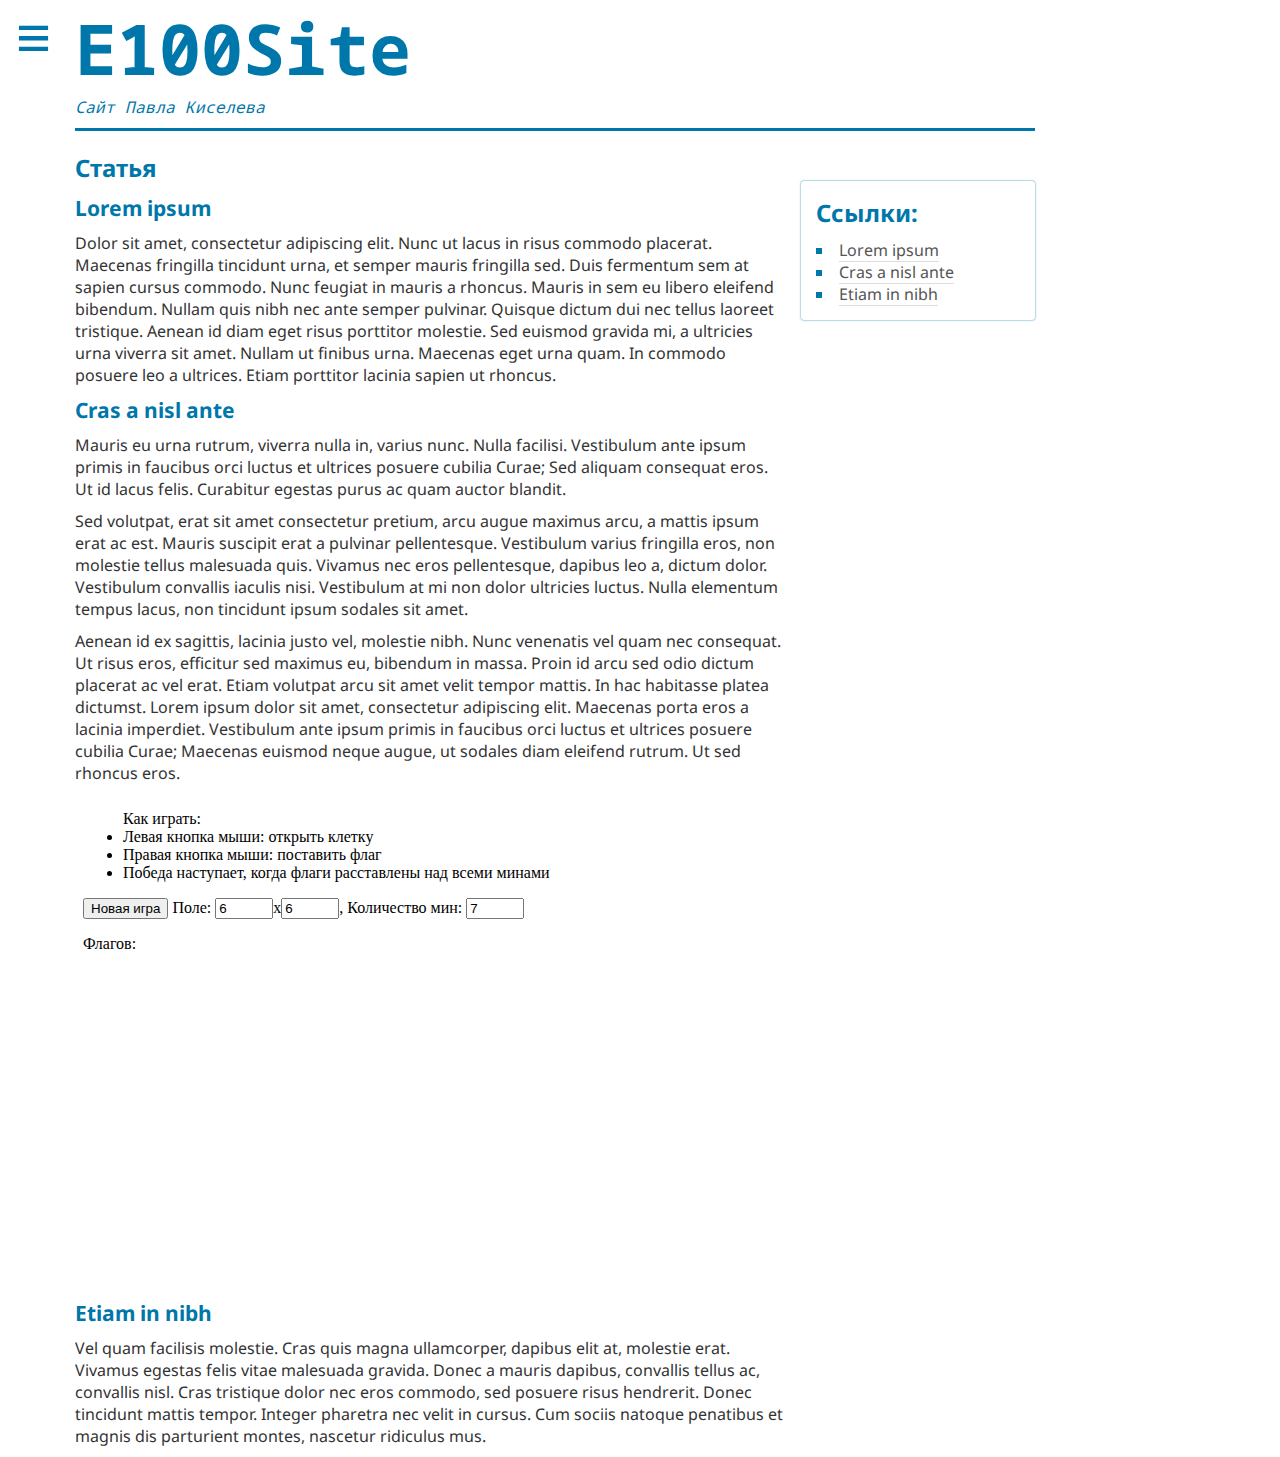
<file: index.html>
<!DOCTYPE html>
<html lang="ru">
<head>
    <title>E100Site</title>
    <meta charset="utf-8">
    <link rel="shortcut icon" href="favicon.png" type="image/x-icon">
    <meta name="viewport" content="width=device-width, initial-scale=1">
    <meta name="author" content="Pavel Kiselev">
    <meta name="description" content="Experiment for learning html css and js.
    This page contains no actual content">
    <link href="assets/stylesheets/reset.css" rel="stylesheet">
    <link href="assets/stylesheets/main.css" rel="stylesheet">
    <link href="https://fonts.googleapis.com/css?family=Droid+Sans|Droid+Sans+Mono" rel="stylesheet">
</head>
<body>
    <input id="toggle" type="checkbox"><label for="toggle">&equiv;</label>
    <nav class="menu">
        <ul>
            <li><a href="#">сайт 1</a></li>
            <li><a href="#">сайт 2</a></li>
            <li><a href="#">сайт 3</a></li>
        </ul>
        <footer>
            <p>&copy; <a href="mailto:kispash@ya.ru">Pavel Kiselev</a> 2016</p>
        </footer>
    </nav>
    <div id="overlay"></div>
    <div class="grid">
        <header class="main-header">
            <h1>E100Site</h1>
            <p>Сайт Павла Киселева</p>
        </header>
        <div class="content">
            <article>
                <h2>Статья</h2>
                <h3 id="Lorem_ipsum">Lorem ipsum</h3>
                <p>
                    Dolor sit amet, consectetur adipiscing elit. Nunc ut lacus in risus commodo placerat. Maecenas fringilla tincidunt urna, et semper mauris fringilla sed. Duis fermentum sem at sapien cursus commodo. Nunc feugiat in mauris a rhoncus. Mauris in sem eu libero eleifend bibendum. Nullam quis nibh nec ante semper pulvinar. Quisque dictum dui nec tellus laoreet tristique. Aenean id diam eget risus porttitor molestie. Sed euismod gravida mi, a ultricies urna viverra sit amet. Nullam ut finibus urna. Maecenas eget urna quam. In commodo posuere leo a ultrices. Etiam porttitor lacinia sapien ut rhoncus.
                </p>
                <h3 id="Cras_a_nisl_ante">Cras a nisl ante</h3>
                <p>
                    Mauris eu urna rutrum, viverra nulla in, varius nunc. Nulla facilisi. Vestibulum ante ipsum primis in faucibus orci luctus et ultrices posuere cubilia Curae; Sed aliquam consequat eros. Ut id lacus felis. Curabitur egestas purus ac quam auctor blandit.
                </p>
                <p>
                    Sed volutpat, erat sit amet consectetur pretium, arcu augue maximus arcu, a mattis ipsum erat ac est. Mauris suscipit erat a pulvinar pellentesque. Vestibulum varius fringilla eros, non molestie tellus malesuada quis. Vivamus nec eros pellentesque, dapibus leo a, dictum dolor. Vestibulum convallis iaculis nisi. Vestibulum at mi non dolor ultricies luctus. Nulla elementum tempus lacus, non tincidunt ipsum sodales sit amet.
                </p>
                <p>
                    Aenean id ex sagittis, lacinia justo vel, molestie nibh. Nunc venenatis vel quam nec consequat. Ut risus eros, efficitur sed maximus eu, bibendum in massa. Proin id arcu sed odio dictum placerat ac vel erat. Etiam volutpat arcu sit amet velit tempor mattis. In hac habitasse platea dictumst. Lorem ipsum dolor sit amet, consectetur adipiscing elit. Maecenas porta eros a lacinia imperdiet. Vestibulum ante ipsum primis in faucibus orci luctus et ultrices posuere cubilia Curae; Maecenas euismod neque augue, ut sodales diam eleifend rutrum. Ut sed rhoncus eros.
                </p>
                <iframe src="mines.html" width="100%" height="500" frameborder=0>
                    <p> <a href="mines.html">
                        Fallback link for browsers that don't support iframes
                    </a> </p>
                </iframe>
                <h3 id="Etiam_in_nibh">Etiam in nibh</h3>
                <p>
                    Vel quam facilisis molestie. Cras quis magna ullamcorper, dapibus elit at, molestie erat. Vivamus egestas felis vitae malesuada gravida. Donec a mauris dapibus, convallis tellus ac, convallis nisl. Cras tristique dolor nec eros commodo, sed posuere risus hendrerit. Donec tincidunt mattis tempor. Integer pharetra nec velit in cursus. Cum sociis natoque penatibus et magnis dis parturient montes, nascetur ridiculus mus.
                </p>
            </article>
            <aside>
                <h2>Ссылки:</h2>
                <ul>
                    <li><a href="#Lorem_ipsum">Lorem ipsum</a></li>
                    <li><a href="#Cras_a_nisl_ante">Cras a nisl ante</a></li>
                    <li><a href="#Etiam_in_nibh">Etiam in nibh</a></li>
                </ul>
            </aside>
        </div>
    </div>
</body>
</html>
</file>
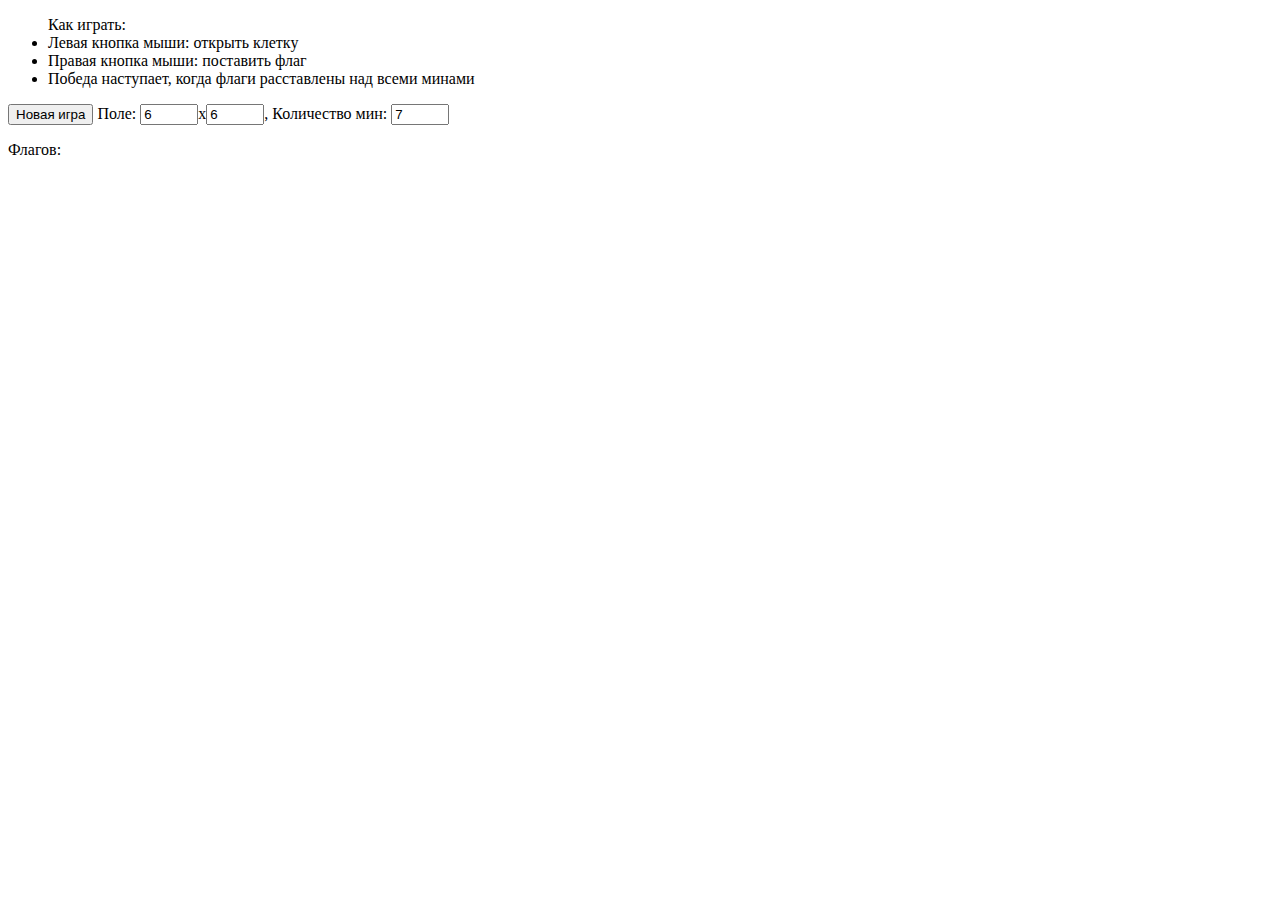
<file: mines.html>
<!DOCTYPE html>
<html>
<head>
    <meta charset="utf-8">
    <title>Mines clone</title>
    <style>
    body {
        background: #fffff;
    }
    table {
        border-collapse: collapse;
    }
    td,th {
        border: 1px solid black;
    }
    td {
        height: 45px;
        width: 45px;
        font-size: 20px;
        vertical-align: middle;
        text-align: center;
        background-color: #cccccc;
    }
    td:hover {
        background-color: #88dddd;
    }
    input {
        width: 50px;
    }
    </style>
</head>
<body>
    <ul> Как играть:
        <li> Левая кнопка мыши: открыть клетку </li>
        <li> Правая кнопка мыши: поставить флаг </li>
        <li> Победа наступает, когда флаги расставлены над всеми минами </li>
    </ul>
    <p>
        <button id="reset-btn">Новая игра</button>
        Поле: <input type="number" id="x" value="6">x<input type="number" id="y" value="6">,
        Количество мин: <input type="number" id="mines" value="7">
    </p>
    <p>
        Флагов: <span id="flags-left"></span>
    </p>
    <table oncontextmenu="return false;">
    </table>
</body>
<script>

var resetBtn = document.querySelector("#reset-btn");

var flags = 0;
var flagsLeft = document.querySelector("#flags-left");

var game_info = undefined;
var minefield = undefined;

resetBtn.addEventListener("click", function() {
    game_info = updatePreferences();
    minefield = initGame();
});

function updatePreferences() {
    var fieldX = document.querySelector("#x");
    var fieldY = document.querySelector("#y");
    var fieldMines = document.querySelector("#mines");
    var x = Number(fieldX.value);
    var y = Number(fieldY.value);
    var mines = Number(fieldMines.value);
    if (x < 2) {
        x = 2;
    }
    if (x > 100) {
        x = 100;
    }
    if (y < 2) {
        y = 2;
    }
    if (y > 100) {
        y = 100;
    }
    if (mines >= x*y ) {
        mines = x*y-1;
    }
    if (mines === 0) {
        mines = 1;
    }
    fieldX.value = x;
    fieldY.value = y;
    fieldMines.value = mines;
    return { x: x, y: x, mines: mines };

}

function initGame() {
    var table = document.querySelector("table");

    while (table.hasChildNodes()) {
        table.removeChild(table.firstChild);
    }

    flags = 0;
    flagsLeft.textContent = game_info.mines;

    var grid = [];
    for (var i = 0; i < game_info.y; i++) {
        var rowGrid = [];
        var rowHtml = document.createElement("tr");
        for (var j = 0; j < game_info.x; j++) {
            var cell = document.createElement("td");
            cell.addEventListener("click", openCell);
            cell.addEventListener("contextmenu", flag);
            rowHtml.appendChild(cell);
            rowGrid.push(cell);
        }
        table.appendChild(rowHtml);
        grid.push(rowGrid);
    }

    return { grid: grid, field: undefined};
}

function makeField(not_y,not_x) {
    var field = [];
    for (var i = 0; i < game_info.y; i++) {
        var row = [];
        for (var j = 0; j < game_info.x; j++) {
            row.push(0);
        }
        field.push(row);
    }

    // Generate mine coordinates
    var x = [];
    for (var i = 0; i < game_info.mines; i++) {
        x.push(Math.floor(Math.random() * game_info.x));
    }
    var y = [];
    for (var i = 0; i < game_info.mines; i++) {
        y.push(Math.floor(Math.random() * game_info.y));
    }
    // Check for repeating coordinates
    for (var i = 0; i <  game_info.mines; i++) {
        for (var j = 0; j < game_info.mines; j++) {
            if ((x[i] === x[j] || x[i] === not_x) && (y[i] === y[j] || y[i] === not_y) && i !== j) {
                x[i] = Math.floor(Math.random() * game_info.x);
                y[i] = Math.floor(Math.random() * game_info.y);
                i--;
                break;
            }
        }
    }

    for (var i = 0; i < game_info.mines; i++) {
        field[y[i]][x[i]] = -1;
    }

    // Create field
    for (var i = 0; i < field.length; i++) {
        for (var j = 0; j < field[i].length; j++) {
            if (field[i][j] === -1) {
                for (i1 = i-1; i1 <= i+1; i1++) {
                    for (j1 = j-1; j1 <= j+1; j1++) {
                        if (i1 >= 0 && i1 < field.length && j1 >= 0 && j1 < field[i].length && !(i1 === i && j1 === j) && field[i1][j1] !== -1) {
                            field[i1][j1] += 1;
                        }
                    }
                }
            }
        }
    }
    return field;
}

function flag() {
    if (this.textContent === "" || this.textContent === "⚑") {
        if (this.textContent !== "⚑") {
            if (flags >= game_info.mines) {
                return;
            }
            this.textContent = "⚑";
            this.style.color = "green";
            this.removeEventListener("click", openCell);
            flags += 1;
            flagsLeft.textContent = game_info.mines - flags;
            if (flags === game_info.mines) {
                checkWin();
            }
        } else {
            this.textContent = "";
            this.style.color = "black";
            this.addEventListener("click", openCell);
            flags -= 1;
            flagsLeft.textContent = game_info.mines - flags;
        }
    }
}

function openCell() {
    loop1:
    for (var i = 0; i < minefield.grid.length; i++) {
        for (var j = 0; j < minefield.grid[i].length; j++) {
            if (this === minefield.grid[i][j]) {
                if (minefield.field == undefined) {
                    minefield.field = makeField(i,j);
                }
                if (minefield.field[i][j] === -1) {
                    gameOver();
                } else {
                    openField(i,j);
                }
                break loop1;
            }
        }
    }
}
function openField(i,j) {
    minefield.grid[i][j].style.backgroundColor = "#ffffff";
    if (minefield.field[i][j] > 0) {
        minefield.grid[i][j].textContent = minefield.field[i][j];
        return;
    } else {
        minefield.grid[i][j].textContent = " ";
    }
    for (var i1 = i-1; i1 <= i+1; i1++) {
        for (var j1 = j-1; j1 <= j+1; j1++) {
            if (i1 >= 0 && i1 < minefield.field.length && j1 >= 0 && j1 < minefield.field[i].length && !(i1 === i && j1 === j)) {
                if (minefield.field[i1][j1] !== -1 && minefield.grid[i1][j1].textContent === "") {
                    openField(i1,j1);
                }
            }
        }
    }
}

function gameOver() {
    for (var i = 0; i < minefield.grid.length; i++) {
        for (var j = 0; j < minefield.grid[i].length; j++) {
            minefield.grid[i][j].removeEventListener("click", openCell);
            minefield.grid[i][j].removeEventListener("contextmenu", flag);
            if (minefield.field[i][j] === -1) {
                minefield.grid[i][j].style.backgroundColor = "red";
            }
        }
    }
}
function gameWin() {
    for (var i = 0; i < minefield.grid.length; i++) {
        for (var j = 0; j < minefield.grid[i].length; j++) {
            minefield.grid[i][j].removeEventListener("click", openCell);
            minefield.grid[i][j].removeEventListener("contextmenu",flag);
            if (minefield.field[i][j] === -1) {
                minefield.grid[i][j].style.backgroundColor = "green";
            }
        }
    }
}



function checkWin() {
    var correct = 0;
    for (var i = 0; i < minefield.grid.length; i++) {
        for (var j = 0; j < minefield.grid[i].length; j++) {
            if (minefield.grid[i][j].textContent === "⚑") {
                if (minefield.field[i][j] === -1) {
                    correct += 1;
                }
            }
        }
    }
    if (correct === game_info.mines) {
        gameWin();
    }
}

</script>
</html>
</file>
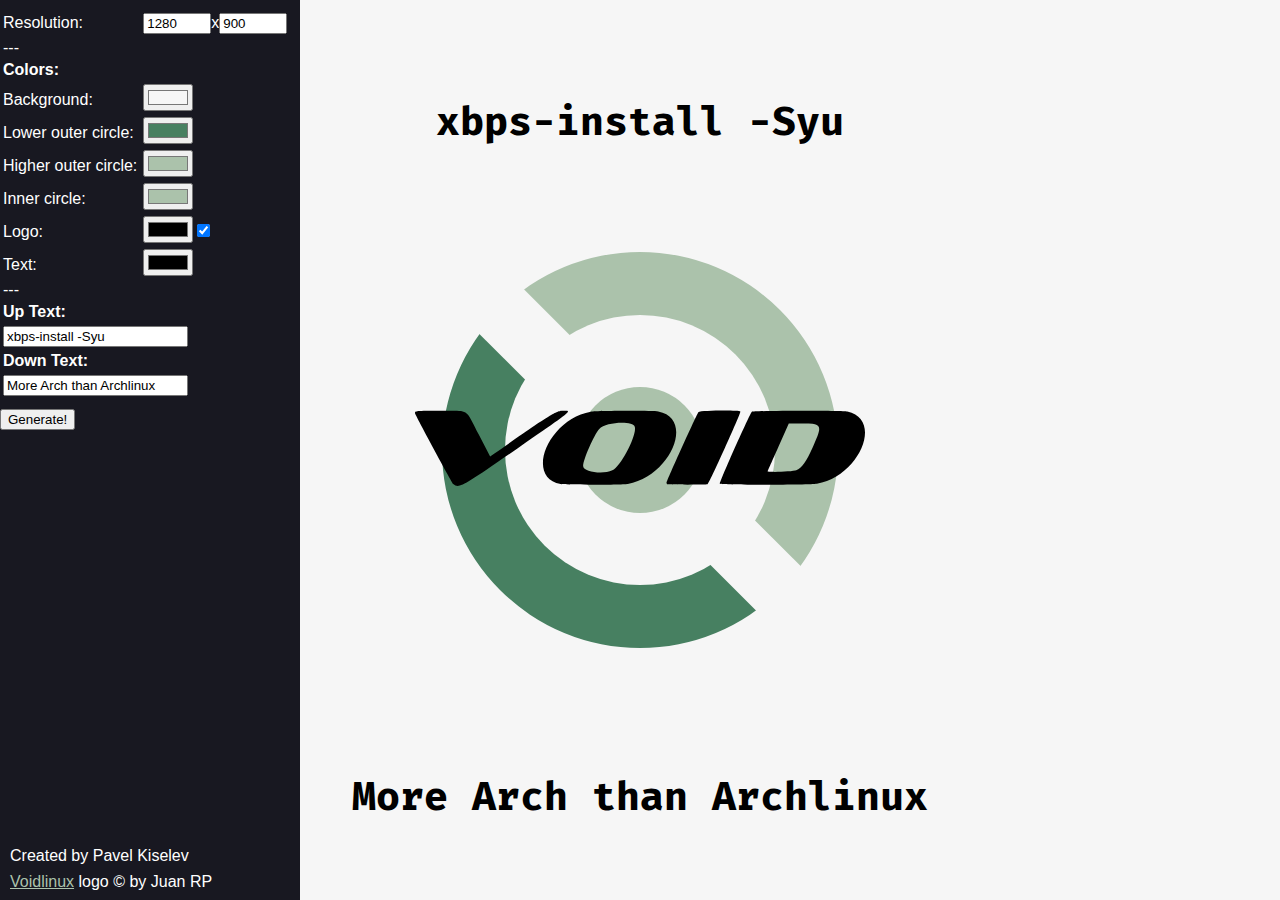
<file: void-wp.html>
<!DOCTYPE html>
<html>
	<head>
		<meta charset="utf-8"/>
		<title> Void Wallpaper Generator </title>
		<link href="assets/stylesheets/reset.css" rel="stylesheet"/>
		<link href="assets/stylesheets/void-wp.css" rel="stylesheet"/>
	</head>
	<body>
		<!-- TODO: can I make svg external and still have all the control over it? -->
		<svg id="logo" xmlns="http://www.w3.org/2000/svg" width="100%" height="100%">
			<style>
				@import url('https://fonts.googleapis.com/css?family=Fira+Mono:700');
			</style>
			<!-- Use gradient to simtrate two different colors -->
			<defs>
				<linearGradient id="logo-outer-gradient">
					<stop id="lower-outer" offset="50%" stop-color="#478061"/>
					<stop id="higher-outer" offset="50%" stop-color="#abc2ab"/>
				</linearGradient>
			</defs>
			<!-- Define shape of logo to reuse it with different viewboxes -->
			<symbol id="void" viewBox="0 0 100 100">
				<g transform="rotate(-45,50,50)">
					<circle cx="50" cy="50" r="44" fill="url(#logo-outer-gradient)"/>
					<circle id="separator-circle" cx="50" cy="50" r="30" fill="#f6f6f6"/>
					<rect id="separator-rect" x="43" y="4" width="14" height="92" fill="#f6f6f6"/>
				</g>
				<circle id="inner" cx="50" cy="50" r="14" fill="#abc2ab"/>
				<!-- This little abomination is the result of canvas not picking up external fonts,
				so I needed to turn text into a path -->
				<path id="logo-text" d="M 8.4886163,57.557548 C 8.2534442,57.382454 0,42.108916 0,41.848814 c 0,-0.549101 0.104343,-0.559253 5.7485119,-0.559253 6.4833691,0 5.3210381,-0.727211 8.4206161,5.268355 l 2.529188,4.892249 0.960269,-0.669508 c 12.727322,-8.873612 13.720444,-9.491096 15.264836,-9.491096 1.997704,0 2.450187,-0.372955 -10.082719,8.310606 C 9.9627003,58.522831 9.8608973,58.579271 8.4886163,57.557548 Z m 23.8649677,0.01975 c -8.048959,-1.5778 -2.669456,-14.46191 6.722091,-16.099658 1.300685,-0.22682 13.82522,-0.277798 14.977109,-0.06096 8.176686,1.539229 2.754329,14.445574 -6.769802,16.113548 -1.194941,0.209272 -13.897638,0.24932 -14.929398,0.04707 z M 43.85424,54.520343 c 1.897327,-0.883314 5.465432,-7.772233 4.995468,-9.644716 -0.358356,-1.427806 -6.530641,-1.085312 -7.900584,0.438396 -1.197837,1.332281 -3.586043,6.814853 -3.586043,8.232427 0,1.307836 4.366636,1.962982 6.491159,0.973893 z m 12.148592,3.11033 c -0.04598,-0.04597 -0.08359,-0.187909 -0.08359,-0.315416 0,-0.43899 6.764653,-15.445609 7.096871,-15.743604 0.393686,-0.35313 9.143411,-0.45649 9.276532,-0.10958 0.130055,0.338916 -6.94595,16.04266 -7.287833,16.173851 -0.275278,0.105634 -8.896128,0.100607 -9.001983,-0.0053 z m 11.748024,-0.102914 c -0.130035,-0.338865 6.670533,-15.650718 7.114547,-16.018795 0.325465,-0.269803 19.94735,-0.343382 21.200447,-0.0795 8.05686,1.696655 2.707841,14.446878 -6.752945,16.096702 -1.610251,0.280806 -21.454344,0.282269 -21.562049,0.0015 z M 84.71526,54.52622 c 1.276678,-0.594421 2.2553,-1.951247 3.623829,-5.024314 2.318172,-5.2055 2.231425,-5.391318 -2.516841,-5.391318 H 83.0639 l -2.345053,5.265938 c -1.28978,2.896266 -2.34767,5.308252 -2.350866,5.359972 -0.01749,0.282751 5.694815,0.09351 6.347279,-0.210278 z"/>
			</symbol>
			<rect width="100%" height="100%" fill="#f6f6f6"/>
			<text id="upper-text" x="50%" y="15%" text-anchor="middle" font-family="Fira Mono, monospace" font-size="2.5em" font-weight="bold" fill="black">xbps-install -Syu</text>
			<use href="#void" x="25%" y="25%" width="50%" height="50%"/>
			<text id="lower-text" x="50%" y="90%" text-anchor="middle" font-family="Fira Mono, monospace" font-size="2.5em" font-weight="bold" fill="black">More Arch than Archlinux</text>
		</svg>
		<div id="control">
			<table>
				<tr>
					<td>Resolution:</td>
					<td><input type="number" name="x"/>x<input type="number" name="y"/></td>
				</tr>
				<tr><td>---</td></tr>
				<tr><td><b>Colors:</b></td></tr>
				<tr>
					<td>Background:</td>
					<td><input type="color" name="background" value="#f6f6f6"/></td>
				</tr>
				<tr>
					<td>Lower outer circle:</td>
					<td><input type="color" name="lower-outer" value="#478061"/></td>
				</tr>
				<tr>
					<td>Higher outer circle:</td>
					<td><input type="color" name="higher-outer" value="#abc2ab"/></td>
				</tr>
				<tr>
					<td>Inner circle:</td>
					<td><input type="color" name="inner" value="#abc2ab"/></td>
				</tr>
				<tr>
					<td>Logo:</td>
					<td><input type="color" name="logo" value="#000000"/><input type="checkbox" name="logo-switch" checked/></td>
				</tr>
				<tr>
					<td>Text:</td>
					<td><input type="color" name="p-text" value="#000000"/></td>
				</tr>
				<tr><td>---</td></tr>
				<tr><td><b>Up Text:</b></td></tr>
				<tr><td colspan=2><input type="text" name="up-text"/></td></tr>
				<tr><td><b>Down Text:</b></td></tr>
				<tr><td colspan=2><input type="text" name="down-text"/></td></tr>
			</table>
			<p></p>
			<button>Generate!</button>
			<div id="copyright">
				<p>Created by Pavel Kiselev</p>
				<p><a id="void-lnk" href="http://voidlinux.eu">Voidlinux</a> logo &copy; by Juan RP
			</div>
		</div>
		<canvas></canvas>
		<script src="assets/scripts/void-wp.js"></script>
	</body>
</html>
</file>
<file: assets/stylesheets/main.css>
/**** Body and other important elements ****/

body {
    font: 16px "Droid Sans", Arial, sans-serif;
    background: #fff;
    color: #333;
}
*, *:before, *:after {
    box-sizing: border-box;
}

/**** Basic stuff ****/

h1, h2, h3, h4, h5, p {
    margin-bottom: 10px;
}
h1, h2, h3, h4, h5 {
    font-weight: bold;
    color: #07a;
}
h1 {
    font-size: 36px;
}
h2 {
    font-size: 24px;
}
h3 {
    font-size: 21px;
}
h4 {
    font-size: 18px;
}
h5 {
    font-size: 16px;
    text-transform: uppercase;
}
strong {
    font-weight: bold;
}
cite, em {
    font-style: italic;
}

/**** Links ****/

a {
    color: #07a;
    text-decoration: none;
    border-bottom: 1px dotted #07a
}
a:hover {
    color: #00f;
}

/********************************* 
Specific sections and layout 
**********************************/

/**** Sliding menu and its contents ****/
#overlay {
    position: fixed;
    top: 0;
    left: 0;
    width: 100%;
    height: 100%;
    background: rgba(0,0,0,.8);
    z-index: 1;
    opacity: 0;
    visibility: hidden;
    transition: opacity .2s ease-in-out, visibility .2s ease-in-out;
}
#toggle {
   position: absolute;
   opacity: 0;
}
label {
   display: block;
   position: fixed;
   top: 10px;
   left: 10px;
   font-size: 60px;
   line-height: 50px;
   padding: 0 6px 10px 6px;
   color: #07a;
   z-index: 3;
   cursor: pointer;
   transition: сolor .1s;
}
/* When button (checkbox) is clicked, 
move out the menu and move the page to the right */
#toggle:checked ~ .menu {
    left: 0;
}
/* Change appearence of a button when it's part of menu */
#toggle:checked ~ label {
    color: #fff;
    transition: color .1s ease-in-out .2s, background-color .1s ease-in-out .2s;
}
#toggle:checked ~ #overlay {
    opacity: 1;
    visibility: visible;
    transition: opacity .2s ease-in-out .3s, visibility .2s ease-in-out .3s;
}
#toggle:checked ~ label:hover {
    background-color: #3ad;
}
.menu {
    position: fixed;
    display: block;
    height: 150%;
    width: 20%;
    left: -100%;
    background-color: #07a;
    color: #fff;
    z-index: 2;
    transition: left .5s ease-in-out;
}
/* Styles for menu itself */ 
.menu ul {
    margin-top: 80px;
}
.menu > ul:nth-child(1) {
    border-top: 1px solid #058;
}
.menu > ul > li > a {
    color: #fff;
    display: block;
    text-decoration: none;
    padding: 15px;
    border-bottom: 1px solid #058;
}
.menu > ul > li > a:hover {
   background: #3ad;
}
/* Styles for other stuff inside slider*/
.menu a {
    color: #eee;
    border-bottom: 1px solid rgba(255,255,255,.1);
}
.menu a:hover {
    color: #fff;
    text-shadow: 0 0 3px rgba(255,255,255,.7);
}
.menu footer {
    position: absolute;
    bottom: 35%;
    margin-left: 10px;
}

/**************************************
Main layout
**************************************/

.grid {
    width: 75%;
    margin-left: 75px;
}
.main-header {
    border-bottom: 3px solid #07a;
    margin-bottom: 20px;
    color: #07a;
    font-family: "Droid Sans Mono", "Courier New", monospace;
}
.main-header h1 {
    font-size: 70px;
    margin: 0;
    font-weight: bold;
}
.main-header p {
    font-style: italic;
}

.content {
    display: flex;
    flex-direction: row;
    align-items: flex-start;
}

.content > article {
    order: 1;
    flex: 2 1 75%;
}

.content > aside {
    padding: 15px;
    margin-top: 30px;
    margin-left: 15px;
    box-shadow: 0 0 2px #07a;
    border-radius: 3px;
    order: 2;
    flex: 1 2 25%;
}

.content > aside ul {
    color: #07a;
    list-style-type: square;
    list-style-position: inside;
}
.content > aside a {
    color: #555;
    border-bottom: 1px solid #ddd;
    transition: all ease-in-out .5s;
}
.content > aside a:hover {
    color: #f50;
    text-shadow: 0 0 3px rgba(255,85,0,.4);
    border-bottom-color: rgba(255,85,0,.3);
}

/**** Individual elements stuff ***/

/**************************************
Adaptive design stuff 
**************************************/

@media all and (max-width: 1024px) {
    /* When mobile Chrome's or Firefox's url bar
    goes up, the button slides up, too. This prevents it */
    #toggle:checked ~ label {
        position: fixed;
    }
    /* Moving looks not right in mobile layouts. */
    label {
        position: absolute;
    }
    .menu {
        width: 100%;
        left: -100%;
    }
    .menu li {
        display: block;
    } 
    .grid {
        width: 90%;
        margin: 0 10px;
    }
    .main-header {
        margin-left: 75px;
    }
    .main-header h1 {
        font-size: 50px;
    }
    .content {
        flex-direction: column;
        align-items: stretch;
    }
    .content > article {
        flex: none;
        order: 2;
    }
    .content > aside {
        margin: 0 0 15px 0;
        flex: none;
        order: 1;
    }
}

@media all and (max-width: 400px) {
    .main-header h1 {
        font-size: 36px;
    }
}
</file>
<file: assets/stylesheets/void-wp.css>
body {
	font-family: sans-serif;
}
b {
	font-weight: bold;
}
#logo {
	position: absolute;
}
#control {
	z-index: 1;
	position: absolute;
	left: 0;
	top: 0;
	bottom: 0;
	width: 300px;
	background-color: rgba(0,0,10,.9);
	color: white;
}
input[name="x"], input[name="y"] {
	width: 60px;
}
#control table {
	margin-top: 10px;
}
#control td {
	padding: 3px;
}
#control p {
	margin: 10px;
}
#copyright {
	position: absolute;
	bottom: 0;
}
#void-lnk {
	color: #abc2ab;
}
canvas {
	display: none;
}
</file>
